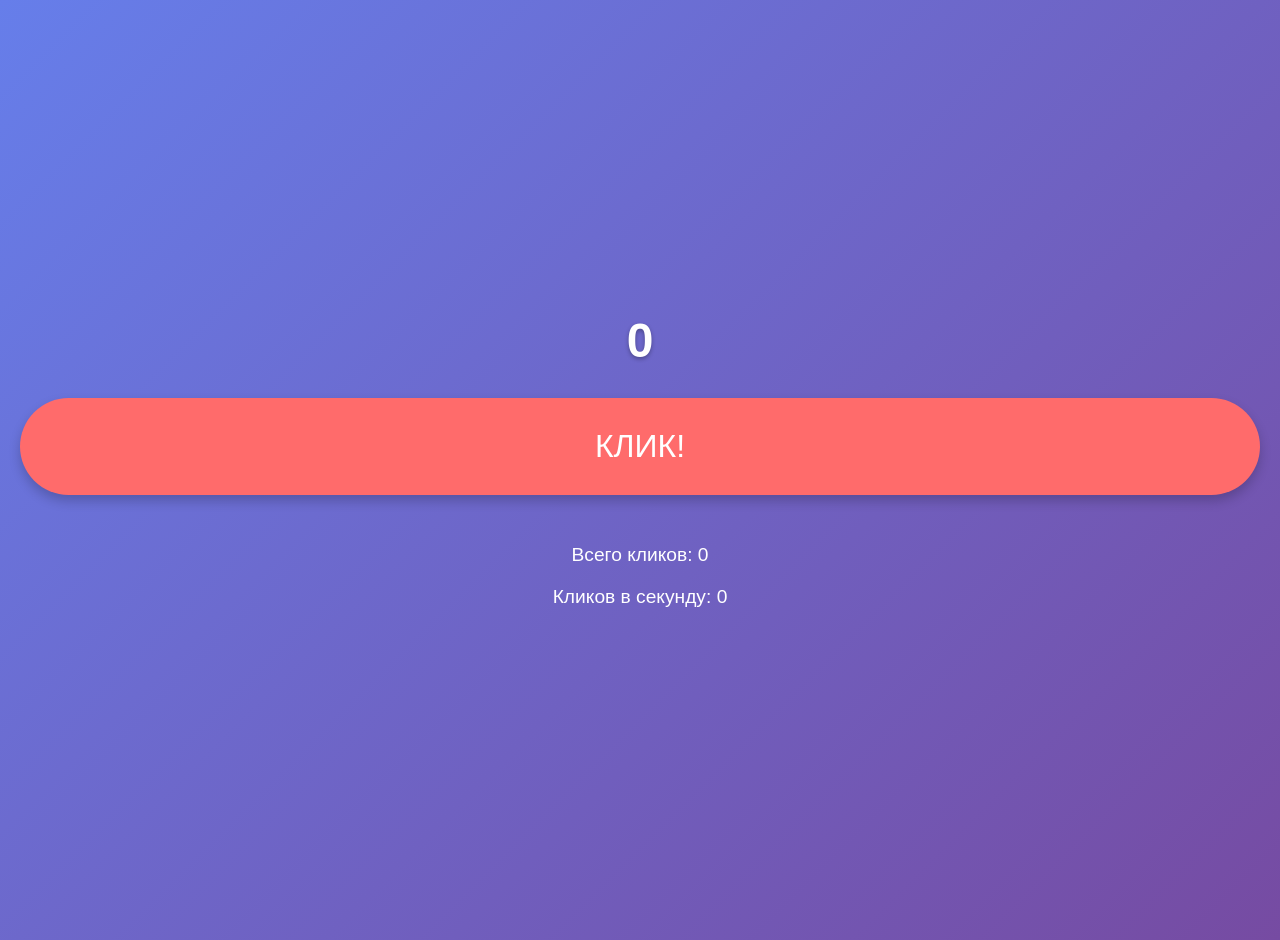
<file: 6767.html>
<!DOCTYPE html>
<html lang="ru">
<head>
    <meta charset="UTF-8">
    <meta name="viewport" content="width=device-width, initial-scale=1.0">
    <title>Кликер в Telegram</title>
    <script src="https://telegram.org/js/telegram-web-app.js"></script>
    <style>
        body {
            font-family: -apple-system, BlinkMacSystemFont, 'Segoe UI', Roboto, sans-serif;
            margin: 0;
            padding: 20px;
            background: linear-gradient(135deg, #667eea 0%, #764ba2 100%);
            color: white;
            text-align: center;
            min-height: 100vh;
            display: flex;
            flex-direction: column;
            justify-content: center;
        }
        
        .score {
            font-size: 3rem;
            font-weight: bold;
            margin-bottom: 30px;
            text-shadow: 0 2px 4px rgba(0,0,0,0.3);
        }
        
        .click-button {
            background: #ff6b6b;
            border: none;
            color: white;
            padding: 30px 60px;
            font-size: 2rem;
            border-radius: 50px;
            cursor: pointer;
            box-shadow: 0 6px 12px rgba(0,0,0,0.2);
            transition: all 0.2s;
            outline: none;
        }
        
        .click-button:active {
            transform: scale(0.95);
            box-shadow: 0 3px 6px rgba(0,0,0,0.2);
        }
        
        .stats {
            margin-top: 30px;
            font-size: 1.2rem;
        }
    </style>
</head>
<body>
    <div class="score" id="score">0</div>
    <button class="click-button" id="clickButton">КЛИК!</button>
    <div class="stats">
        <p>Всего кликов: <span id="totalClicks">0</span></p>
        <p>Кликов в секунду: <span id="clicksPerSecond">0</span></p>
    </div>

    <script>
        // Инициализация Telegram Web App
        const tg = window.Telegram.WebApp;
        tg.expand();
        
        // Элементы интерфейса
        const scoreElement = document.getElementById('score');
        const clickButton = document.getElementById('clickButton');
        const totalClicksElement = document.getElementById('totalClicks');
        const clicksPerSecondElement = document.getElementById('clicksPerSecond');
        
        // Игровые переменные
        let score = 0;
        let totalClicks = 0;
        let clicksPerSecond = 0;
        
        // Обновление интерфейса
        function updateUI() {
            scoreElement.textContent = score;
            totalClicksElement.textContent = totalClicks;
            clicksPerSecondElement.textContent = clicksPerSecond;
        }
        
        // Обработка клика
        clickButton.addEventListener('click', function() {
            score++;
            totalClicks++;
            updateUI();
            
            // Анимация клика
            clickButton.style.transform = 'scale(0.95)';
            setTimeout(() => {
                clickButton.style.transform = 'scale(1)';
            }, 100);
        });
        
        // Автокликер (клики в секунду)
        setInterval(function() {
            if (clicksPerSecond > 0) {
                score += clicksPerSecond;
                updateUI();
            }
        }, 1000);
        
        // Сохранение прогресса
        function saveProgress() {
            const progress = {
                score: score,
                totalClicks: totalClicks,
                clicksPerSecond: clicksPerSecond,
                lastSave: Date.now()
            };
            localStorage.setItem('clickerGameProgress', JSON.stringify(progress));
        }
        
        // Загрузка прогресса
        function loadProgress() {
            const saved = localStorage.getItem('clickerGameProgress');
            if (saved) {
                const progress = JSON.parse(saved);
                score = progress.score;
                totalClicks = progress.totalClicks;
                clicksPerSecond = progress.clicksPerSecond;
                updateUI();
            }
        }
        
        // Автосохранение каждые 10 секунд
        setInterval(saveProgress, 10000);
        
        // Загрузка при старте
        loadProgress();
        updateUI();
    </script>
</body>
</html>
</file>
